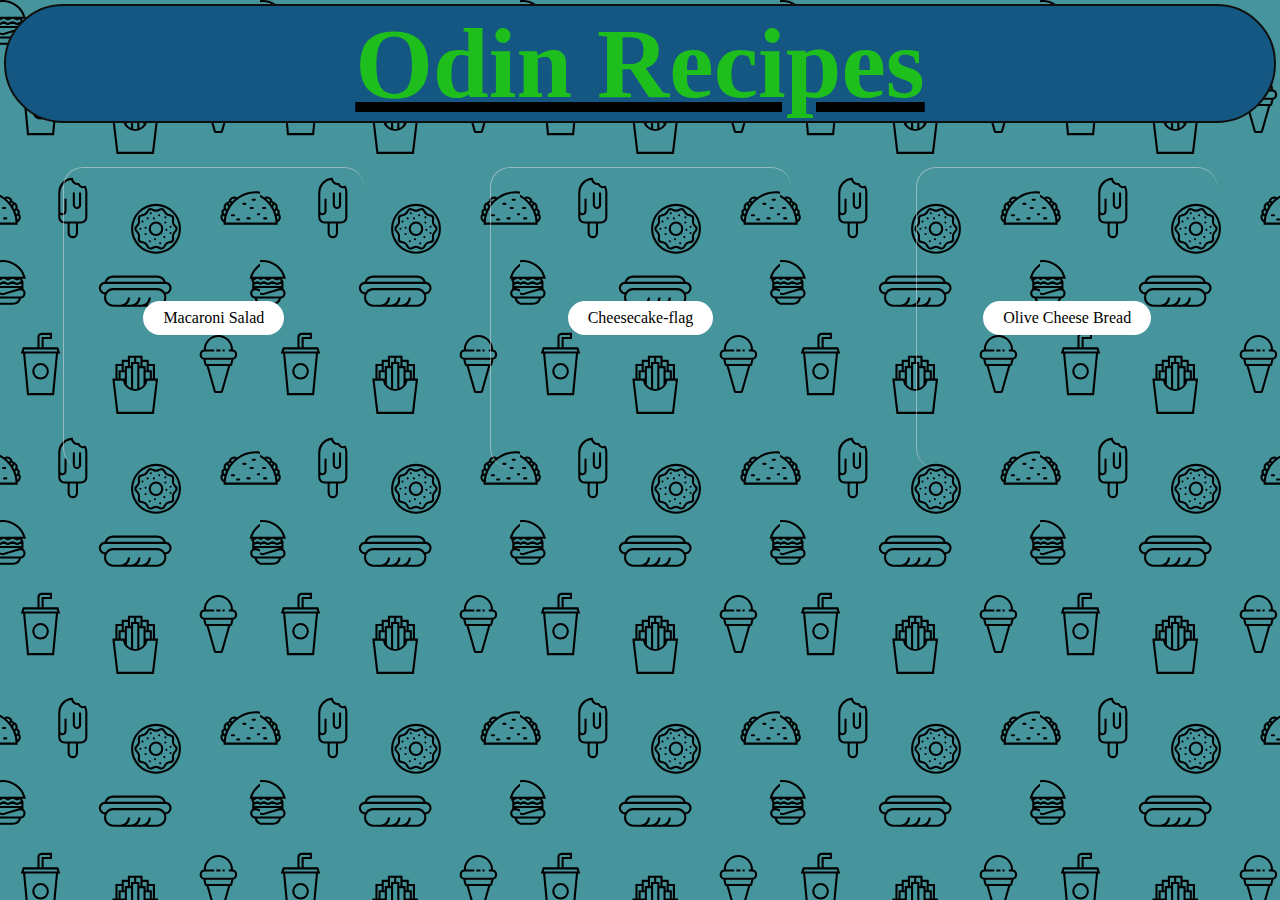
<file: index.html>
<!DOCTYPE html>
<html lang="en">
  <head>
    <meta charset="UTF-8" />
    <meta name="viewport" content="width=device-width, initial-scale=1.0" />
    <title>Odin Recipes</title>
    <link rel="stylesheet" href="index.css" />
  </head>
  <body>
    <h1 class="title">Odin Recipes</h1>

    <div class="flex">
      <div id="main">
        <main class="container">
          <div class="card-wrapper">
            <div class="content">
              <a class="macaroni" href="recipes/macaroni-salad.html"
                >Macaroni Salad</a
              >
            </div>
          </div>
        </main>
      </div>
      <div id="main">
        <main class="container">
          <div class="card-wrapper">
            <div class="content">
              <a class="Cheescake-Flag" href="recipes/Cheesecake-flag.html"
                >Cheesecake-flag</a
              >
            </div>
          </div>
        </main>
      </div>
      <div id="main">
        <main class="container">
          <div class="card-wrapper">
            <div class="content">
              <a class="bread" href="recipes/ocb.html">Olive Cheese Bread</a>
            </div>
          </div>
        </main>
      </div>
    </div>
  </body>
</html>
</file>
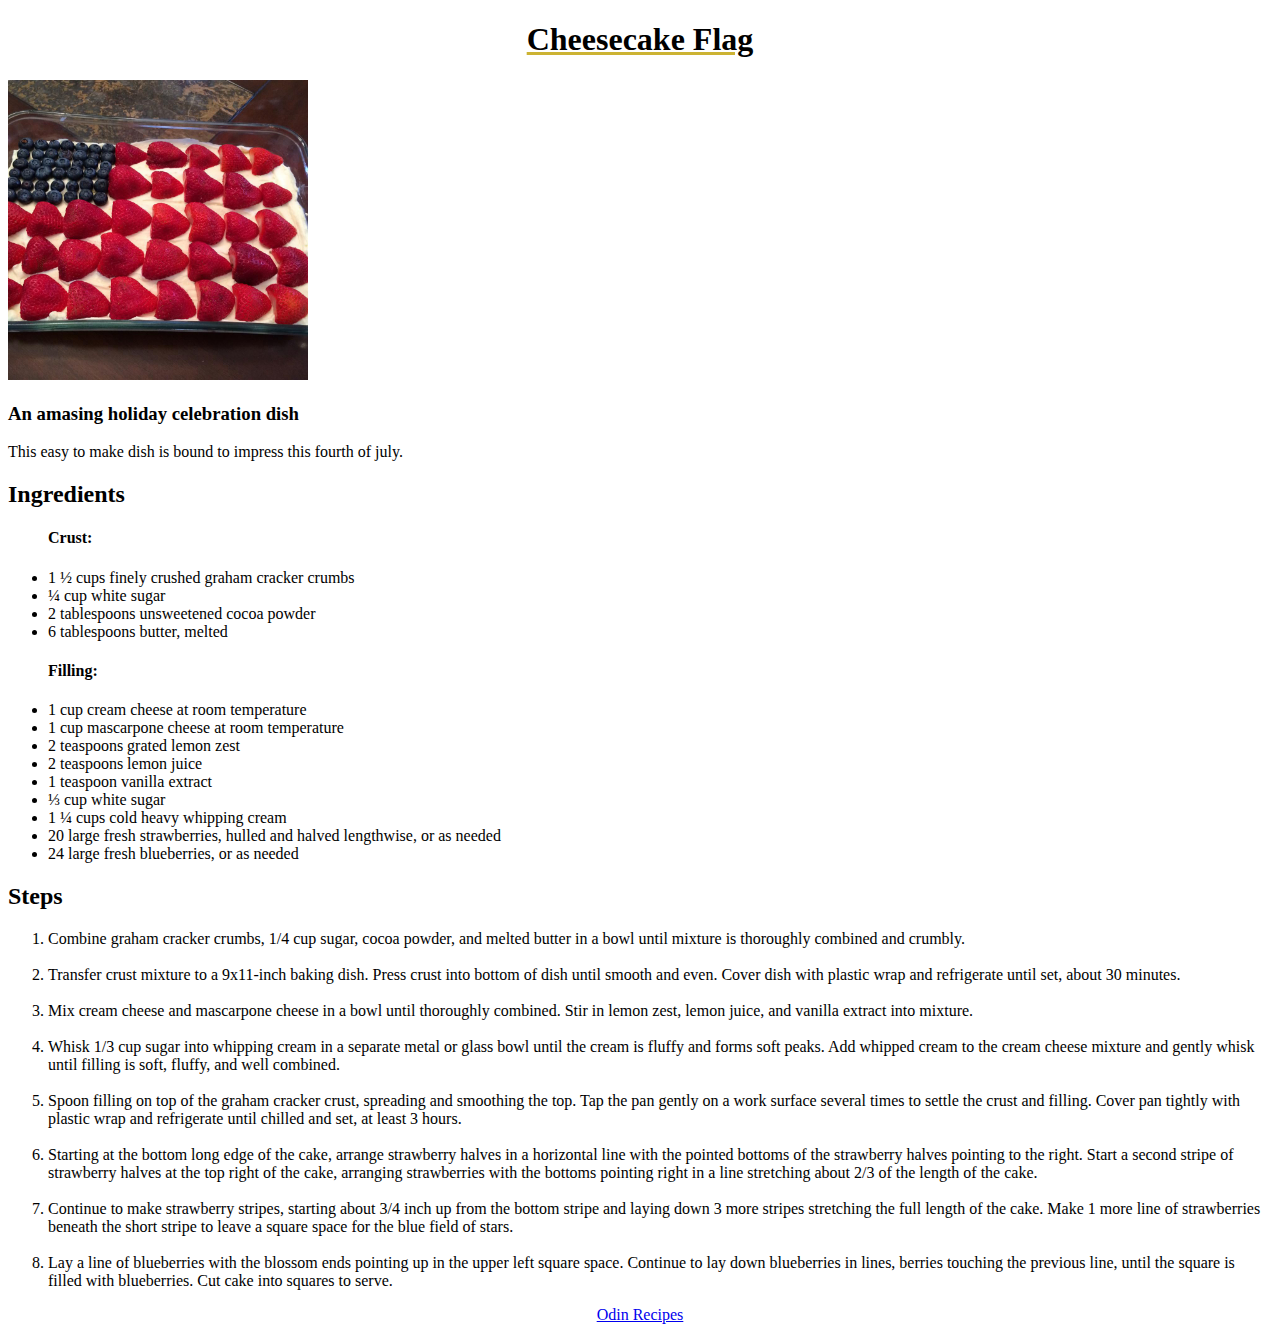
<file: recipes/Cheesecake-flag.html>
<!DOCTYPE html>
<html lang="en">
  <head>
    <meta charset="UTF-8" />
    <meta name="viewport" content="width=device-width, initial-scale=1.0" />
    <title>Document</title>
    <link rel="stylesheet" href="cheesecake-flag.css" />
  </head>
  <body>
    <h1 class="title">Cheesecake Flag</h1>
    <img src="../images/flag.jpg" width="300px" height="300px" />
    <h3>An amasing holiday celebration dish</h3>
    <p>This easy to make dish is bound to impress this fourth of july.</p>
    <h2>Ingredients</h2>
    <ul>
      <h4>Crust:</h4>
      <li>1 ½ cups finely crushed graham cracker crumbs</li>
      <li>¼ cup white sugar</li>
      <li>2 tablespoons unsweetened cocoa powder</li>
      <li>6 tablespoons butter, melted</li>
      <h4>Filling:</h4>
      <li>1 cup cream cheese at room temperature</li>
      <li>1 cup mascarpone cheese at room temperature</li>
      <li>2 teaspoons grated lemon zest</li>
      <li>2 teaspoons lemon juice</li>
      <li>1 teaspoon vanilla extract</li>
      <li>⅓ cup white sugar</li>
      <li>1 ¼ cups cold heavy whipping cream</li>
      <li>
        20 large fresh strawberries, hulled and halved lengthwise, or as needed
      </li>
      <li>24 large fresh blueberries, or as needed</li>
    </ul>
    <h2>Steps</h2>
    <ol>
      <li>
        Combine graham cracker crumbs, 1/4 cup sugar, cocoa powder, and melted
        butter in a bowl until mixture is thoroughly combined and crumbly.
      </li>
      <br />
      <li>
        Transfer crust mixture to a 9x11-inch baking dish. Press crust into
        bottom of dish until smooth and even. Cover dish with plastic wrap and
        refrigerate until set, about 30 minutes.
      </li>
      <br />
      <li>
        Mix cream cheese and mascarpone cheese in a bowl until thoroughly
        combined. Stir in lemon zest, lemon juice, and vanilla extract into
        mixture.
      </li>
      <br />
      <li>
        Whisk 1/3 cup sugar into whipping cream in a separate metal or glass
        bowl until the cream is fluffy and forms soft peaks. Add whipped cream
        to the cream cheese mixture and gently whisk until filling is soft,
        fluffy, and well combined.
      </li>
      <br />
      <li>
        Spoon filling on top of the graham cracker crust, spreading and
        smoothing the top. Tap the pan gently on a work surface several times to
        settle the crust and filling. Cover pan tightly with plastic wrap and
        refrigerate until chilled and set, at least 3 hours.
      </li>
      <br />
      <li>
        Starting at the bottom long edge of the cake, arrange strawberry halves
        in a horizontal line with the pointed bottoms of the strawberry halves
        pointing to the right. Start a second stripe of strawberry halves at the
        top right of the cake, arranging strawberries with the bottoms pointing
        right in a line stretching about 2/3 of the length of the cake.
      </li>
      <br />
      <li>
        Continue to make strawberry stripes, starting about 3/4 inch up from the
        bottom stripe and laying down 3 more stripes stretching the full length
        of the cake. Make 1 more line of strawberries beneath the short stripe
        to leave a square space for the blue field of stars.
      </li>
      <br />
      <li>
        Lay a line of blueberries with the blossom ends pointing up in the upper
        left square space. Continue to lay down blueberries in lines, berries
        touching the previous line, until the square is filled with blueberries.
        Cut cake into squares to serve.
      </li>
    </ol>
    <p style="text-align: center">
      <a href="../index.html">Odin Recipes</a>
    </p>
  </body>
</html>
</file>
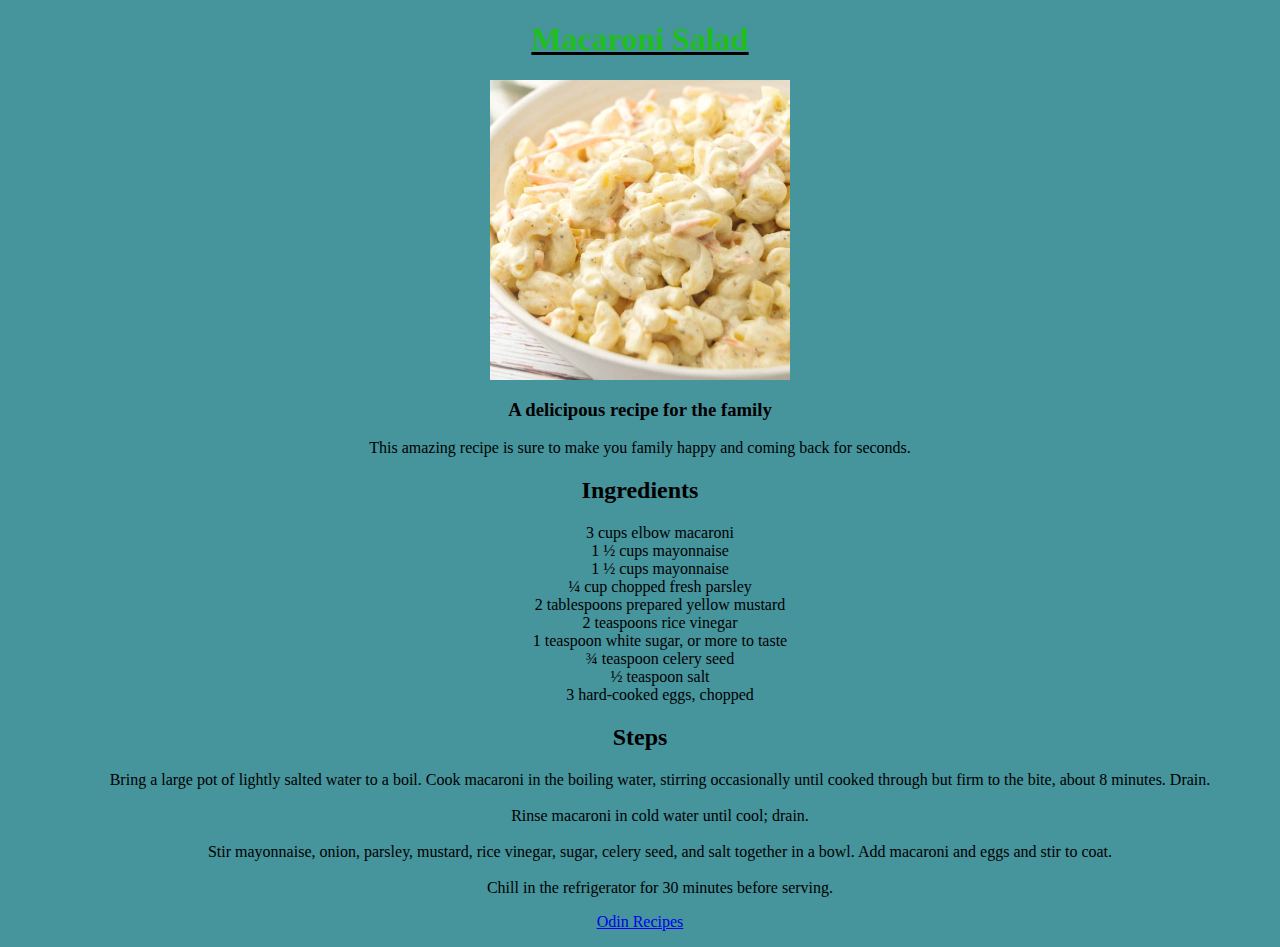
<file: recipes/macaroni-salad.html>
<!DOCTYPE html>
<html lang="en">
  <head>
    <meta charset="UTF-8" />
    <meta name="viewport" content="width=device-width, initial-scale=1.0" />
    <title>Document</title>
    <link rel="stylesheet" href="macaroni-salad.css" />
  </head>
  <body>
    <h1 class="title">Macaroni Salad</h1>
    <img src="../images/macaroni.jpg" width="300px" height="300px" />
    <div>
      <h3>A delicipous recipe for the family</h3>
      <p>
        This amazing recipe is sure to make you family happy and coming back for
        seconds.
      </p>
      <h2>Ingredients</h2>
      <ul>
        <li>3 cups elbow macaroni</li>
        <li>1 ½ cups mayonnaise</li>
        <li>1 ½ cups mayonnaise</li>
        <li>¼ cup chopped fresh parsley</li>
        <li>2 tablespoons prepared yellow mustard</li>
        <li>2 teaspoons rice vinegar</li>
        <li>1 teaspoon white sugar, or more to taste</li>
        <li>¾ teaspoon celery seed</li>
        <li>½ teaspoon salt</li>
        <li>3 hard-cooked eggs, chopped</li>
      </ul>
      <h2>Steps</h2>
      <ol>
        <li>
          Bring a large pot of lightly salted water to a boil. Cook macaroni in
          the boiling water, stirring occasionally until cooked through but firm
          to the bite, about 8 minutes. Drain.
        </li>
        <br />
        <li>Rinse macaroni in cold water until cool; drain.</li>
        <br />
        <li>
          Stir mayonnaise, onion, parsley, mustard, rice vinegar, sugar, celery
          seed, and salt together in a bowl. Add macaroni and eggs and stir to
          coat.
        </li>
        <br />
        <li>Chill in the refrigerator for 30 minutes before serving.</li>
      </ol>
      <p style="text-align: center">
        <a href="../index.html">Odin Recipes</a>
      </p>
    </div>
  </body>
</html>
</file>
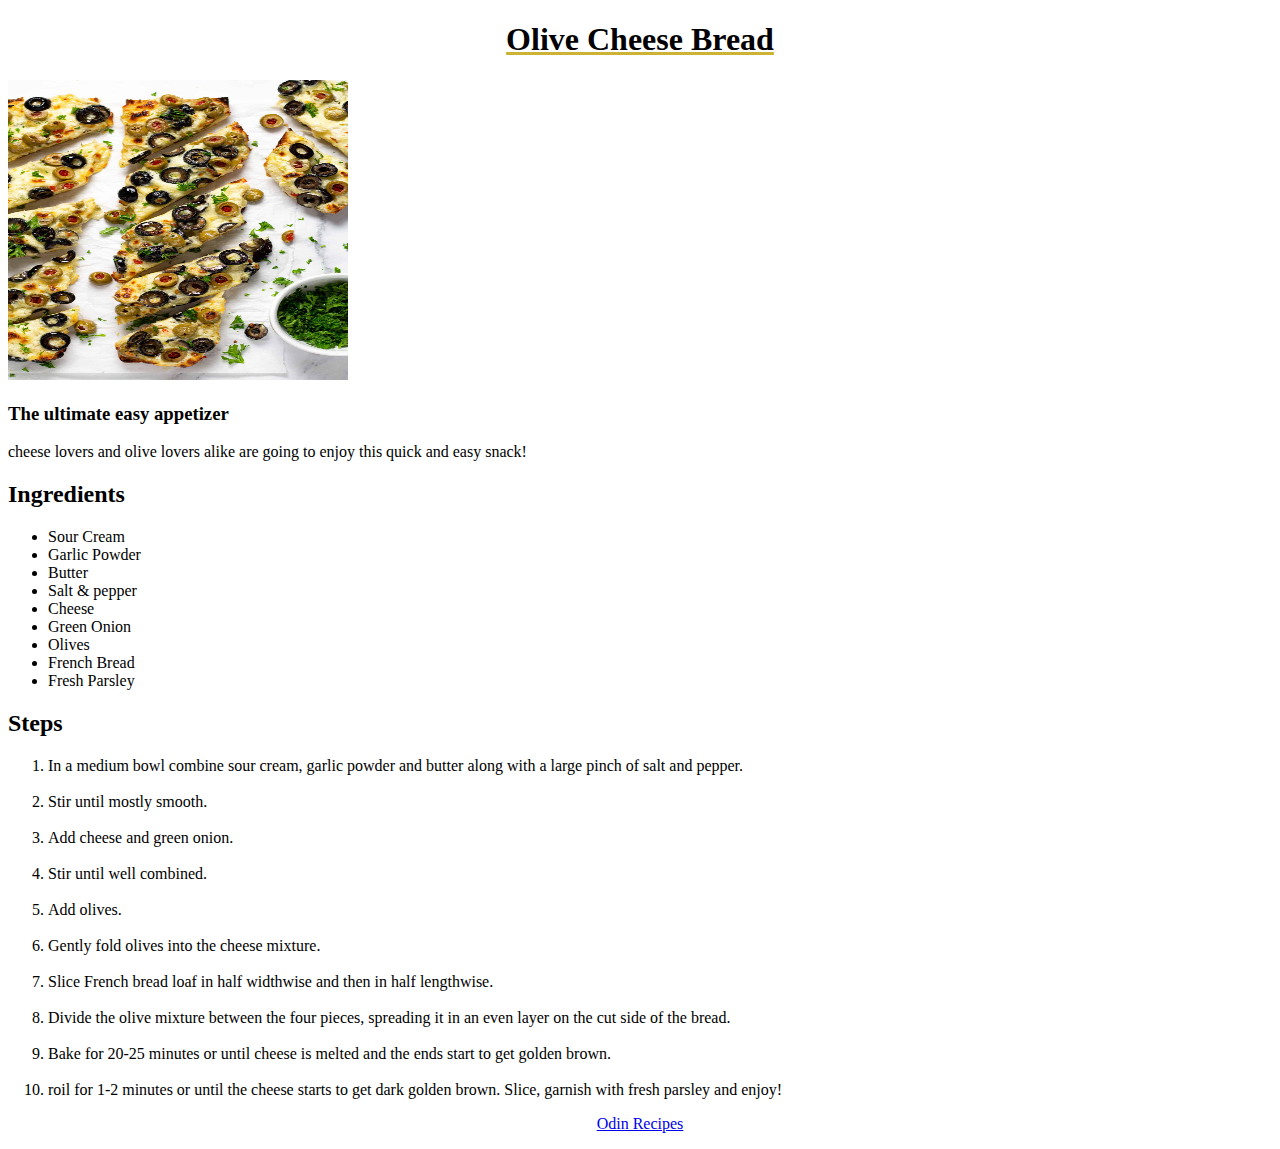
<file: recipes/ocb.html>
<!DOCTYPE html>
<html lang="en">
  <head>
    <meta charset="UTF-8" />
    <meta name="viewport" content="width=device-width, initial-scale=1.0" />
    <title>Document</title>
    <link rel="stylesheet" href="ocb.css" />
  </head>
  <body>
    <h1 class="title">Olive Cheese Bread</h1>
    <img src="../images/ocb.jpg" width="340px" height="300px" />
    <h3>The ultimate easy appetizer</h3>
    <p>
      cheese lovers and olive lovers alike are going to enjoy this quick and
      easy snack!
    </p>
    <h2>Ingredients</h2>
    <ul>
      <li>Sour Cream</li>
      <li>Garlic Powder</li>
      <li>Butter</li>
      <li>Salt & pepper</li>
      <li>Cheese</li>
      <li>Green Onion</li>
      <li>Olives</li>
      <li>French Bread</li>
      <li>Fresh Parsley</li>
    </ul>
    <h2>Steps</h2>
    <ol>
      <li>
        In a medium bowl combine sour cream, garlic powder and butter along with
        a large pinch of salt and pepper.
      </li>
      <br />
      <li>Stir until mostly smooth.</li>
      <br />
      <li>Add cheese and green onion.</li>
      <br />
      <li>Stir until well combined.</li>
      <br />
      <li>Add olives.</li>
      <br />
      <li>Gently fold olives into the cheese mixture.</li>
      <br />
      <li>
        Slice French bread loaf in half widthwise and then in half lengthwise.
      </li>
      <br />
      <li>
        Divide the olive mixture between the four pieces, spreading it in an
        even layer on the cut side of the bread.
      </li>
      <br />
      <li>
        Bake for 20-25 minutes or until cheese is melted and the ends start to
        get golden brown.
      </li>
      <br />
      <li>
        roil for 1-2 minutes or until the cheese starts to get dark golden
        brown. Slice, garnish with fresh parsley and enjoy!
      </li>
    </ol>
    <p style="text-align: center">
      <a href="../index.html">Odin Recipes</a>
    </p>
  </body>
</html>
</file>
<file: index.css>
* {
  padding: 0;
  margin: 0;
  user-select: none;
}
body {
  background-color: #46949c;
  background-image: url("data:image/svg+xml,%3Csvg xmlns='http://www.w3.org/2000/svg' width='260' height='260' viewBox='0 0 250 250'%3E%3Cg fill-rule='evenodd'%3E%3Cg fill='%23000000' fill-opacity='1'%3E%3Cpath d='M24.37 16c.2.65.39 1.32.54 2H21.17l1.17 2.34.45.9-.24.11V28a5 5 0 0 1-2.23 8.94l-.02.06a8 8 0 0 1-7.75 6h-20a8 8 0 0 1-7.74-6l-.02-.06A5 5 0 0 1-17.45 28v-6.76l-.79-1.58-.44-.9.9-.44.63-.32H-20a23.01 23.01 0 0 1 44.37-2zm-36.82 2a1 1 0 0 0-.44.1l-3.1 1.56.89 1.79 1.31-.66a3 3 0 0 1 2.69 0l2.2 1.1a1 1 0 0 0 .9 0l2.21-1.1a3 3 0 0 1 2.69 0l2.2 1.1a1 1 0 0 0 .9 0l2.21-1.1a3 3 0 0 1 2.69 0l2.2 1.1a1 1 0 0 0 .86.02l2.88-1.27a3 3 0 0 1 2.43 0l2.88 1.27a1 1 0 0 0 .85-.02l3.1-1.55-.89-1.79-1.42.71a3 3 0 0 1-2.56.06l-2.77-1.23a1 1 0 0 0-.4-.09h-.01a1 1 0 0 0-.4.09l-2.78 1.23a3 3 0 0 1-2.56-.06l-2.3-1.15a1 1 0 0 0-.45-.11h-.01a1 1 0 0 0-.44.1L.9 19.22a3 3 0 0 1-2.69 0l-2.2-1.1a1 1 0 0 0-.45-.11h-.01a1 1 0 0 0-.44.1l-2.21 1.11a3 3 0 0 1-2.69 0l-2.2-1.1a1 1 0 0 0-.45-.11h-.01zm0-2h-4.9a21.01 21.01 0 0 1 39.61 0h-2.09l-.06-.13-.26.13h-32.31zm30.35 7.68l1.36-.68h1.3v2h-36v-1.15l.34-.17 1.36-.68h2.59l1.36.68a3 3 0 0 0 2.69 0l1.36-.68h2.59l1.36.68a3 3 0 0 0 2.69 0L2.26 23h2.59l1.36.68a3 3 0 0 0 2.56.06l1.67-.74h3.23l1.67.74a3 3 0 0 0 2.56-.06zM-13.82 27l16.37 4.91L18.93 27h-32.75zm-.63 2h.34l16.66 5 16.67-5h.33a3 3 0 1 1 0 6h-34a3 3 0 1 1 0-6zm1.35 8a6 6 0 0 0 5.65 4h20a6 6 0 0 0 5.66-4H-13.1z'/%3E%3Cpath id='path6_fill-copy' d='M284.37 16c.2.65.39 1.32.54 2H281.17l1.17 2.34.45.9-.24.11V28a5 5 0 0 1-2.23 8.94l-.02.06a8 8 0 0 1-7.75 6h-20a8 8 0 0 1-7.74-6l-.02-.06a5 5 0 0 1-2.24-8.94v-6.76l-.79-1.58-.44-.9.9-.44.63-.32H240a23.01 23.01 0 0 1 44.37-2zm-36.82 2a1 1 0 0 0-.44.1l-3.1 1.56.89 1.79 1.31-.66a3 3 0 0 1 2.69 0l2.2 1.1a1 1 0 0 0 .9 0l2.21-1.1a3 3 0 0 1 2.69 0l2.2 1.1a1 1 0 0 0 .9 0l2.21-1.1a3 3 0 0 1 2.69 0l2.2 1.1a1 1 0 0 0 .86.02l2.88-1.27a3 3 0 0 1 2.43 0l2.88 1.27a1 1 0 0 0 .85-.02l3.1-1.55-.89-1.79-1.42.71a3 3 0 0 1-2.56.06l-2.77-1.23a1 1 0 0 0-.4-.09h-.01a1 1 0 0 0-.4.09l-2.78 1.23a3 3 0 0 1-2.56-.06l-2.3-1.15a1 1 0 0 0-.45-.11h-.01a1 1 0 0 0-.44.1l-2.21 1.11a3 3 0 0 1-2.69 0l-2.2-1.1a1 1 0 0 0-.45-.11h-.01a1 1 0 0 0-.44.1l-2.21 1.11a3 3 0 0 1-2.69 0l-2.2-1.1a1 1 0 0 0-.45-.11h-.01zm0-2h-4.9a21.01 21.01 0 0 1 39.61 0h-2.09l-.06-.13-.26.13h-32.31zm30.35 7.68l1.36-.68h1.3v2h-36v-1.15l.34-.17 1.36-.68h2.59l1.36.68a3 3 0 0 0 2.69 0l1.36-.68h2.59l1.36.68a3 3 0 0 0 2.69 0l1.36-.68h2.59l1.36.68a3 3 0 0 0 2.56.06l1.67-.74h3.23l1.67.74a3 3 0 0 0 2.56-.06zM246.18 27l16.37 4.91L278.93 27h-32.75zm-.63 2h.34l16.66 5 16.67-5h.33a3 3 0 1 1 0 6h-34a3 3 0 1 1 0-6zm1.35 8a6 6 0 0 0 5.65 4h20a6 6 0 0 0 5.66-4H246.9z'/%3E%3Cpath d='M159.5 21.02A9 9 0 0 0 151 15h-42a9 9 0 0 0-8.5 6.02 6 6 0 0 0 .02 11.96A8.99 8.99 0 0 0 109 45h42a9 9 0 0 0 8.48-12.02 6 6 0 0 0 .02-11.96zM151 17h-42a7 7 0 0 0-6.33 4h54.66a7 7 0 0 0-6.33-4zm-9.34 26a8.98 8.98 0 0 0 3.34-7h-2a7 7 0 0 1-7 7h-4.34a8.98 8.98 0 0 0 3.34-7h-2a7 7 0 0 1-7 7h-4.34a8.98 8.98 0 0 0 3.34-7h-2a7 7 0 0 1-7 7h-7a7 7 0 1 1 0-14h42a7 7 0 1 1 0 14h-9.34zM109 27a9 9 0 0 0-7.48 4H101a4 4 0 1 1 0-8h58a4 4 0 0 1 0 8h-.52a9 9 0 0 0-7.48-4h-42z'/%3E%3Cpath d='M39 115a8 8 0 1 0 0-16 8 8 0 0 0 0 16zm6-8a6 6 0 1 1-12 0 6 6 0 0 1 12 0zm-3-29v-2h8v-6H40a4 4 0 0 0-4 4v10H22l-1.33 4-.67 2h2.19L26 130h26l3.81-40H58l-.67-2L56 84H42v-6zm-4-4v10h2V74h8v-2h-8a2 2 0 0 0-2 2zm2 12h14.56l.67 2H22.77l.67-2H40zm13.8 4H24.2l3.62 38h22.36l3.62-38z'/%3E%3Cpath d='M129 92h-6v4h-6v4h-6v14h-3l.24 2 3.76 32h36l3.76-32 .24-2h-3v-14h-6v-4h-6v-4h-8zm18 22v-12h-4v4h3v8h1zm-3 0v-6h-4v6h4zm-6 6v-16h-4v19.17c1.6-.7 2.97-1.8 4-3.17zm-6 3.8V100h-4v23.8a10.04 10.04 0 0 0 4 0zm-6-.63V104h-4v16a10.04 10.04 0 0 0 4 3.17zm-6-9.17v-6h-4v6h4zm-6 0v-8h3v-4h-4v12h1zm27-12v-4h-4v4h3v4h1v-4zm-6 0v-8h-4v4h3v4h1zm-6-4v-4h-4v8h1v-4h3zm-6 4v-4h-4v8h1v-4h3zm7 24a12 12 0 0 0 11.83-10h7.92l-3.53 30h-32.44l-3.53-30h7.92A12 12 0 0 0 130 126z'/%3E%3Cpath d='M212 86v2h-4v-2h4zm4 0h-2v2h2v-2zm-20 0v.1a5 5 0 0 0-.56 9.65l.06.25 1.12 4.48a2 2 0 0 0 1.94 1.52h.01l7.02 24.55a2 2 0 0 0 1.92 1.45h4.98a2 2 0 0 0 1.92-1.45l7.02-24.55a2 2 0 0 0 1.95-1.52L224.5 96l.06-.25a5 5 0 0 0-.56-9.65V86a14 14 0 0 0-28 0zm4 0h6v2h-9a3 3 0 1 0 0 6H223a3 3 0 1 0 0-6H220v-2h2a12 12 0 1 0-24 0h2zm-1.44 14l-1-4h24.88l-1 4h-22.88zm8.95 26l-6.86-24h18.7l-6.86 24h-4.98zM150 242a22 22 0 1 0 0-44 22 22 0 0 0 0 44zm24-22a24 24 0 1 1-48 0 24 24 0 0 1 48 0zm-28.38 17.73l2.04-.87a6 6 0 0 1 4.68 0l2.04.87a2 2 0 0 0 2.5-.82l1.14-1.9a6 6 0 0 1 3.79-2.75l2.15-.5a2 2 0 0 0 1.54-2.12l-.19-2.2a6 6 0 0 1 1.45-4.46l1.45-1.67a2 2 0 0 0 0-2.62l-1.45-1.67a6 6 0 0 1-1.45-4.46l.2-2.2a2 2 0 0 0-1.55-2.13l-2.15-.5a6 6 0 0 1-3.8-2.75l-1.13-1.9a2 2 0 0 0-2.5-.8l-2.04.86a6 6 0 0 1-4.68 0l-2.04-.87a2 2 0 0 0-2.5.82l-1.14 1.9a6 6 0 0 1-3.79 2.75l-2.15.5a2 2 0 0 0-1.54 2.12l.19 2.2a6 6 0 0 1-1.45 4.46l-1.45 1.67a2 2 0 0 0 0 2.62l1.45 1.67a6 6 0 0 1 1.45 4.46l-.2 2.2a2 2 0 0 0 1.55 2.13l2.15.5a6 6 0 0 1 3.8 2.75l1.13 1.9a2 2 0 0 0 2.5.8zm2.82.97a4 4 0 0 1 3.12 0l2.04.87a4 4 0 0 0 4.99-1.62l1.14-1.9a4 4 0 0 1 2.53-1.84l2.15-.5a4 4 0 0 0 3.09-4.24l-.2-2.2a4 4 0 0 1 .97-2.98l1.45-1.67a4 4 0 0 0 0-5.24l-1.45-1.67a4 4 0 0 1-.97-2.97l.2-2.2a4 4 0 0 0-3.09-4.25l-2.15-.5a4 4 0 0 1-2.53-1.84l-1.14-1.9a4 4 0 0 0-5-1.62l-2.03.87a4 4 0 0 1-3.12 0l-2.04-.87a4 4 0 0 0-4.99 1.62l-1.14 1.9a4 4 0 0 1-2.53 1.84l-2.15.5a4 4 0 0 0-3.09 4.24l.2 2.2a4 4 0 0 1-.97 2.98l-1.45 1.67a4 4 0 0 0 0 5.24l1.45 1.67a4 4 0 0 1 .97 2.97l-.2 2.2a4 4 0 0 0 3.09 4.25l2.15.5a4 4 0 0 1 2.53 1.84l1.14 1.9a4 4 0 0 0 5 1.62l2.03-.87zM152 207a1 1 0 1 1 2 0 1 1 0 0 1-2 0zm6 2a1 1 0 1 1 2 0 1 1 0 0 1-2 0zm-11 1a1 1 0 1 1 2 0 1 1 0 0 1-2 0zm-6 0a1 1 0 1 1 2 0 1 1 0 0 1-2 0zm3-5a1 1 0 1 1 2 0 1 1 0 0 1-2 0zm-8 8a1 1 0 1 1 2 0 1 1 0 0 1-2 0zm3 6a1 1 0 1 1 2 0 1 1 0 0 1-2 0zm0 6a1 1 0 1 1 2 0 1 1 0 0 1-2 0zm4 7a1 1 0 1 1 2 0 1 1 0 0 1-2 0zm5-2a1 1 0 1 1 2 0 1 1 0 0 1-2 0zm5 4a1 1 0 1 1 2 0 1 1 0 0 1-2 0zm4-6a1 1 0 1 1 2 0 1 1 0 0 1-2 0zm6-4a1 1 0 1 1 2 0 1 1 0 0 1-2 0zm-4-3a1 1 0 1 1 2 0 1 1 0 0 1-2 0zm4-3a1 1 0 1 1 2 0 1 1 0 0 1-2 0zm-5-4a1 1 0 1 1 2 0 1 1 0 0 1-2 0zm-24 6a1 1 0 1 1 2 0 1 1 0 0 1-2 0zm16 5a5 5 0 1 0 0-10 5 5 0 0 0 0 10zm7-5a7 7 0 1 1-14 0 7 7 0 0 1 14 0zm86-29a1 1 0 0 0 0 2h2a1 1 0 0 0 0-2h-2zm19 9a1 1 0 0 1 1-1h2a1 1 0 0 1 0 2h-2a1 1 0 0 1-1-1zm-14 5a1 1 0 0 0 0 2h2a1 1 0 0 0 0-2h-2zm-25 1a1 1 0 0 0 0 2h2a1 1 0 0 0 0-2h-2zm5 4a1 1 0 0 0 0 2h2a1 1 0 0 0 0-2h-2zm9 0a1 1 0 0 1 1-1h2a1 1 0 0 1 0 2h-2a1 1 0 0 1-1-1zm15 1a1 1 0 0 1 1-1h2a1 1 0 0 1 0 2h-2a1 1 0 0 1-1-1zm12-2a1 1 0 0 0 0 2h2a1 1 0 0 0 0-2h-2zm-11-14a1 1 0 0 1 1-1h2a1 1 0 0 1 0 2h-2a1 1 0 0 1-1-1zm-19 0a1 1 0 0 0 0 2h2a1 1 0 0 0 0-2h-2zm6 5a1 1 0 0 1 1-1h2a1 1 0 0 1 0 2h-2a1 1 0 0 1-1-1zm-25 15c0-.47.01-.94.03-1.4a5 5 0 0 1-1.7-8 3.99 3.99 0 0 1 1.88-5.18 5 5 0 0 1 3.4-6.22 3 3 0 0 1 1.46-1.05 5 5 0 0 1 7.76-3.27A30.86 30.86 0 0 1 246 184c6.79 0 13.06 2.18 18.17 5.88a5 5 0 0 1 7.76 3.27 3 3 0 0 1 1.47 1.05 5 5 0 0 1 3.4 6.22 4 4 0 0 1 1.87 5.18 4.98 4.98 0 0 1-1.7 8c.02.46.03.93.03 1.4v1h-62v-1zm.83-7.17a30.9 30.9 0 0 0-.62 3.57 3 3 0 0 1-.61-4.2c.37.28.78.49 1.23.63zm1.49-4.61c-.36.87-.68 1.76-.96 2.68a2 2 0 0 1-.21-3.71c.33.4.73.75 1.17 1.03zm2.32-4.54c-.54.86-1.03 1.76-1.49 2.68a3 3 0 0 1-.07-4.67 3 3 0 0 0 1.56 1.99zm1.14-1.7c.35-.5.72-.98 1.1-1.46a1 1 0 1 0-1.1 1.45zm5.34-5.77c-1.03.86-2 1.79-2.9 2.77a3 3 0 0 0-1.11-.77 3 3 0 0 1 4-2zm42.66 2.77c-.9-.98-1.87-1.9-2.9-2.77a3 3 0 0 1 4.01 2 3 3 0 0 0-1.1.77zm1.34 1.54c.38.48.75.96 1.1 1.45a1 1 0 1 0-1.1-1.45zm3.73 5.84c-.46-.92-.95-1.82-1.5-2.68a3 3 0 0 0 1.57-1.99 3 3 0 0 1-.07 4.67zm1.8 4.53c-.29-.9-.6-1.8-.97-2.67.44-.28.84-.63 1.17-1.03a2 2 0 0 1-.2 3.7zm1.14 5.51c-.14-1.21-.35-2.4-.62-3.57.45-.14.86-.35 1.23-.63a2.99 2.99 0 0 1-.6 4.2zM275 214a29 29 0 0 0-57.97 0h57.96zM72.33 198.12c-.21-.32-.34-.7-.34-1.12v-12h-2v12a4.01 4.01 0 0 0 7.09 2.54c.57-.69.91-1.57.91-2.54v-12h-2v12a1.99 1.99 0 0 1-2 2 2 2 0 0 1-1.66-.88zM75 176c.38 0 .74-.04 1.1-.12a4 4 0 0 0 6.19 2.4A13.94 13.94 0 0 1 84 185v24a6 6 0 0 1-6 6h-3v9a5 5 0 1 1-10 0v-9h-3a6 6 0 0 1-6-6v-24a14 14 0 0 1 14-14 5 5 0 0 0 5 5zm-17 15v12a1.99 1.99 0 0 0 1.22 1.84 2 2 0 0 0 2.44-.72c.21-.32.34-.7.34-1.12v-12h2v12a3.98 3.98 0 0 1-5.35 3.77 3.98 3.98 0 0 1-.65-.3V209a4 4 0 0 0 4 4h16a4 4 0 0 0 4-4v-24c.01-1.53-.23-2.88-.72-4.17-.43.1-.87.16-1.28.17a6 6 0 0 1-5.2-3 7 7 0 0 1-6.47-4.88A12 12 0 0 0 58 185v6zm9 24v9a3 3 0 1 0 6 0v-9h-6z'/%3E%3Cpath d='M-17 191a1 1 0 0 0 0 2h2a1 1 0 0 0 0-2h-2zm19 9a1 1 0 0 1 1-1h2a1 1 0 0 1 0 2H3a1 1 0 0 1-1-1zm-14 5a1 1 0 0 0 0 2h2a1 1 0 0 0 0-2h-2zm-25 1a1 1 0 0 0 0 2h2a1 1 0 0 0 0-2h-2zm5 4a1 1 0 0 0 0 2h2a1 1 0 0 0 0-2h-2zm9 0a1 1 0 0 1 1-1h2a1 1 0 0 1 0 2h-2a1 1 0 0 1-1-1zm15 1a1 1 0 0 1 1-1h2a1 1 0 0 1 0 2h-2a1 1 0 0 1-1-1zm12-2a1 1 0 0 0 0 2h2a1 1 0 0 0 0-2H4zm-11-14a1 1 0 0 1 1-1h2a1 1 0 0 1 0 2h-2a1 1 0 0 1-1-1zm-19 0a1 1 0 0 0 0 2h2a1 1 0 0 0 0-2h-2zm6 5a1 1 0 0 1 1-1h2a1 1 0 0 1 0 2h-2a1 1 0 0 1-1-1zm-25 15c0-.47.01-.94.03-1.4a5 5 0 0 1-1.7-8 3.99 3.99 0 0 1 1.88-5.18 5 5 0 0 1 3.4-6.22 3 3 0 0 1 1.46-1.05 5 5 0 0 1 7.76-3.27A30.86 30.86 0 0 1-14 184c6.79 0 13.06 2.18 18.17 5.88a5 5 0 0 1 7.76 3.27 3 3 0 0 1 1.47 1.05 5 5 0 0 1 3.4 6.22 4 4 0 0 1 1.87 5.18 4.98 4.98 0 0 1-1.7 8c.02.46.03.93.03 1.4v1h-62v-1zm.83-7.17a30.9 30.9 0 0 0-.62 3.57 3 3 0 0 1-.61-4.2c.37.28.78.49 1.23.63zm1.49-4.61c-.36.87-.68 1.76-.96 2.68a2 2 0 0 1-.21-3.71c.33.4.73.75 1.17 1.03zm2.32-4.54c-.54.86-1.03 1.76-1.49 2.68a3 3 0 0 1-.07-4.67 3 3 0 0 0 1.56 1.99zm1.14-1.7c.35-.5.72-.98 1.1-1.46a1 1 0 1 0-1.1 1.45zm5.34-5.77c-1.03.86-2 1.79-2.9 2.77a3 3 0 0 0-1.11-.77 3 3 0 0 1 4-2zm42.66 2.77c-.9-.98-1.87-1.9-2.9-2.77a3 3 0 0 1 4.01 2 3 3 0 0 0-1.1.77zm1.34 1.54c.38.48.75.96 1.1 1.45a1 1 0 1 0-1.1-1.45zm3.73 5.84c-.46-.92-.95-1.82-1.5-2.68a3 3 0 0 0 1.57-1.99 3 3 0 0 1-.07 4.67zm1.8 4.53c-.29-.9-.6-1.8-.97-2.67.44-.28.84-.63 1.17-1.03a2 2 0 0 1-.2 3.7zm1.14 5.51c-.14-1.21-.35-2.4-.62-3.57.45-.14.86-.35 1.23-.63a2.99 2.99 0 0 1-.6 4.2zM15 214a29 29 0 0 0-57.97 0h57.96z'/%3E%3C/g%3E%3C/g%3E%3C/svg%3E");
}
h1 {
  font-family: Copperplate;
  text-align: center;
  text-decoration: underline;
  text-decoration-color: rgb(0, 0, 0);
  color: #1ebf1c;
  font-size: 100px;
  margin: 4px;
  border: 2px solid rgb(15, 15, 15);
  background-color: #155783;
  border-radius: 100px;
}

/* START OF CONTAINER */

#main {
  width: 90%;
  margin-left: auto;
  margin-right: auto;
  display: flex;
  justify-content: center;
  flex-wrap: wrap;
}

.flex {
  display: flex;
}

.container {
  display: flex;
  flex-direction: column;
  align-items: center;
  padding-top: 10px;
  padding-bottom: 10px;
  margin-top: 30px;
}
.container .card-wrapper {
  position: relative;
  display: grid;
  place-items: center;
  text-align: center;
  z-index: 1;
  width: 300px;
  height: 300px;
  box-shadow: 20px 20px 50px rgba(0, 0, 0 0, 0.5);
  border-radius: 20px;
  border-top: 1px solid rgba(225, 225, 225, 0.5);
  border-left: 1px solid rgba(225, 225, 225, 0.5);
  background: rgb(225, 225, 225, 0);
  -webkit-backdrop-filter: blur(3px);
  overflow: auto;
}
.container .card-wrapper .content a {
  display: grid;
  padding: 8px 20px;
  margin-top: 0px;
  background-color: white;
  color: #000;
  text-decoration: none;
  font-weight: 500;
  border-radius: 20px;
}

/* END OF CONTAINER */
</file>
<file: recipes/cheesecake-flag.css>
.title {
  text-align: center;
  text-decoration: underline;
  text-decoration-color: rgb(204, 179, 51);
}
</file>
<file: recipes/macaroni-salad.css>
.title {
  color: #1ebf1c;
  text-align: center;
  text-decoration: underline;
  text-decoration-color: #000000;4
}

body{
  background-color: #46949c;
}

div, li {
  text-align: center;
  list-style: none;
}

img {
  margin-left: auto;
  margin-right: auto;
  display: flex;
  justify-content: center;
  flex-wrap: wrap;
}
</file>
<file: recipes/ocb.css>
.title {
  text-align: center;
  text-decoration: underline;
  text-decoration-color: rgb(204, 179, 51);
}
</file>
